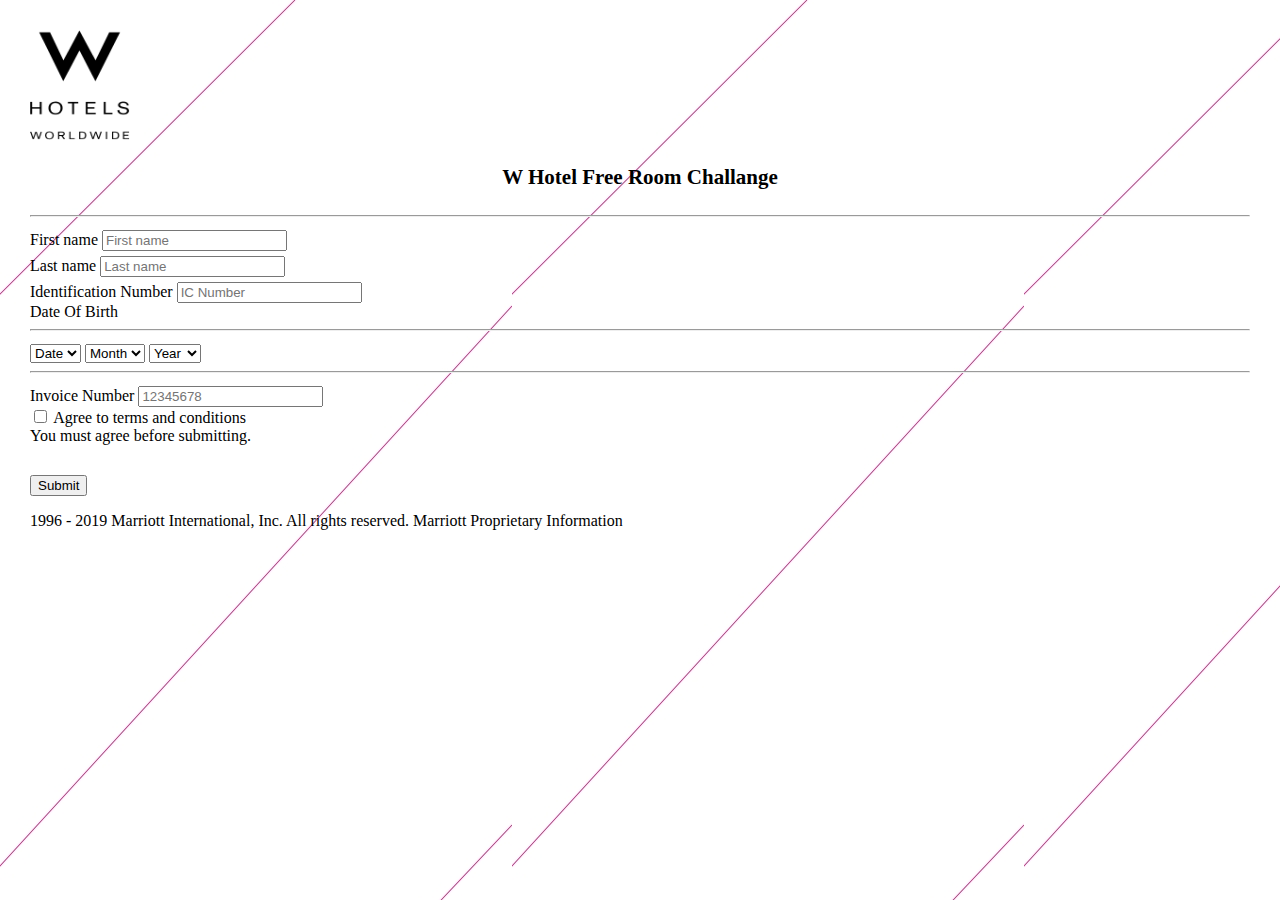
<file: index.html>
<DOCTYPE html>
<html lang="en" dir="ltr">
  <head>
    <meta charset="utf-8">
    <meta name="viewport" content="width=device-width, initial-scale=1, shrink-to-fit=no">
    <title>W Hotel Registration Form</title>
	  <link href="https://stackpath.bootstrapcdn.com/bootstrap/4.2.1/css/bootstrap.min.css" rel="stylesheet" integrity="sha384-GJzZqFGwb1QTTN6wy59ffF1BuGJpLSa9DkKMp0DgiMDm4iYMj70gZWKYbI706tWS" crossorigin="anonymous">
<style>

body{
    margin:30px;
    background-image: url("images/mainbackground.jpg");
    background-repeat: repeat;
    
}

h4 {
  font-size: 20px;
}

.form-control {
  margin-top: 5px;
}

h4 {
  margin: 10px 0px 10px 0px;
  padding: 15px 0px 15px 0px;
  text-align: center;
  font-size: 21px;
}

.form-check-input.is-invalid~.form-check-label, .was-validated .form-check-input:invalid~.form-check-label, .invalid-feedback {
  color: black;
}

.finalbtn {
  margin-top: 30px;
}
</style>

  </head>
  <body>
<div class="container-fluid">
    <!-- Image and text -->
<nav class="navbar ">
  <a class="navbar-brand">
    <img src="images/whotel.jpg" width="100" height="110" class="d-inline-block align-top" alt="W Hotel">
  </a>
</nav>

<h4>W Hotel Free Room Challange</h4>

<hr/>






    <form>
  <div class="form-row">
    <div class="col-md-4 mb-3">
      <label for="validationServer01">First name</label>
      <input type="text" class="form-control" id="validationServer01" placeholder="First name" value="" required>
    </div>
    <div class="col-md-4 mb-3">
      <label for="validationServer02">Last name</label>
      <input type="text" class="form-control" id="validationServer02" placeholder="Last name" value="" required>
    </div>
    <div class="col-md-4 mb-3">
      <label for="validationServer02">Identification Number</label>
      <input type="text" class="form-control" id="validationServer02" placeholder="IC Number" value="" required>
    </div>
    
  </div>
  <div class="form-group">
    <label for="exampleFormControlSelect1">Date Of Birth</label>
    <hr/>
    <select class="form-control" id="exampleFormControlSelect1">
      <option>Date</option>
      <option>1</option>
      <option>2</option>
      <option>3</option>
      <option>4</option>
      <option>5</option>
      <option>6</option>
      <option>7</option>
      <option>8</option>
      <option>9</option>
      <option>10</option>
      <option>11</option>
      <option>12</option>
      <option>13</option>
      <option>14</option>
      <option>15</option>
      <option>16</option>
      <option>17</option>
      <option>18</option>
      <option>19</option>
      <option>20</option>
      <option>21</option>
      <option>22</option>
      <option>23</option>
      <option>24</option>
      <option>25</option>
      <option>26</option>
      <option>27</option>
      <option>28</option>
      <option>29</option>
      <option>30</option>
      <option>31</option>
    </select>

    <select class="form-control" id="exampleFormControlSelect1">
      <option>Month</option>
      <option>1</option>
      <option>2</option>
      <option>3</option>
      <option>4</option>
      <option>5</option>
      <option>6</option>
      <option>7</option>
      <option>8</option>
      <option>9</option>
      <option>10</option>
      <option>11</option>
      <option>12</option>
    </select>
 
    <select class="form-control" id="exampleFormControlSelect1">
      <option>Year</option>
      <option>1990</option>
      <option>1991</option>
      <option>1992</option>
      <option>1993</option>
      <option>1994</option>
      <option>1995</option>
      <option>1996</option>
      <option>1997</option>
      <option>1998</option>
      <option>1999</option>
      <option>2000</option>
      <option>2001</option>
      <option>2002</option>
      <option>2003</option>
      <option>2004</option>
      <option>2005</option>
      <option>2006</option>
      <option>2007</option>
      <option>2008</option>
      <option>2009</option>
    </select>
  </div>
  <hr/>
  <div class="form-row">
    <div class="col-md-4 mb-3">
      <label for="validationServer01">Invoice Number</label>
      <input type="text" class="form-control" id="validationServer01" placeholder="12345678" value="" required>
    </div>
  </div>  
  <div class="form-group">
    <div class="form-check">
      <input class="form-check-input is-invalid" type="checkbox" value="" id="invalidCheck3" required>
      <label class="form-check-label" for="invalidCheck3">
        Agree to terms and conditions
      </label>
      <div class="invalid-feedback">
        You must agree before submitting.
      </div>
    </div>
  </div>
  <button type="button" class="btn btn-primary finalBtn" onclick="window.location.href = 'challenge.html';">Submit</button>
</form>
    

      </body>

      <footer>
        1996 - 2019  Marriott International, Inc. All rights reserved. Marriott Proprietary Information
      </footer>
 </div>     
    </html>
</file>
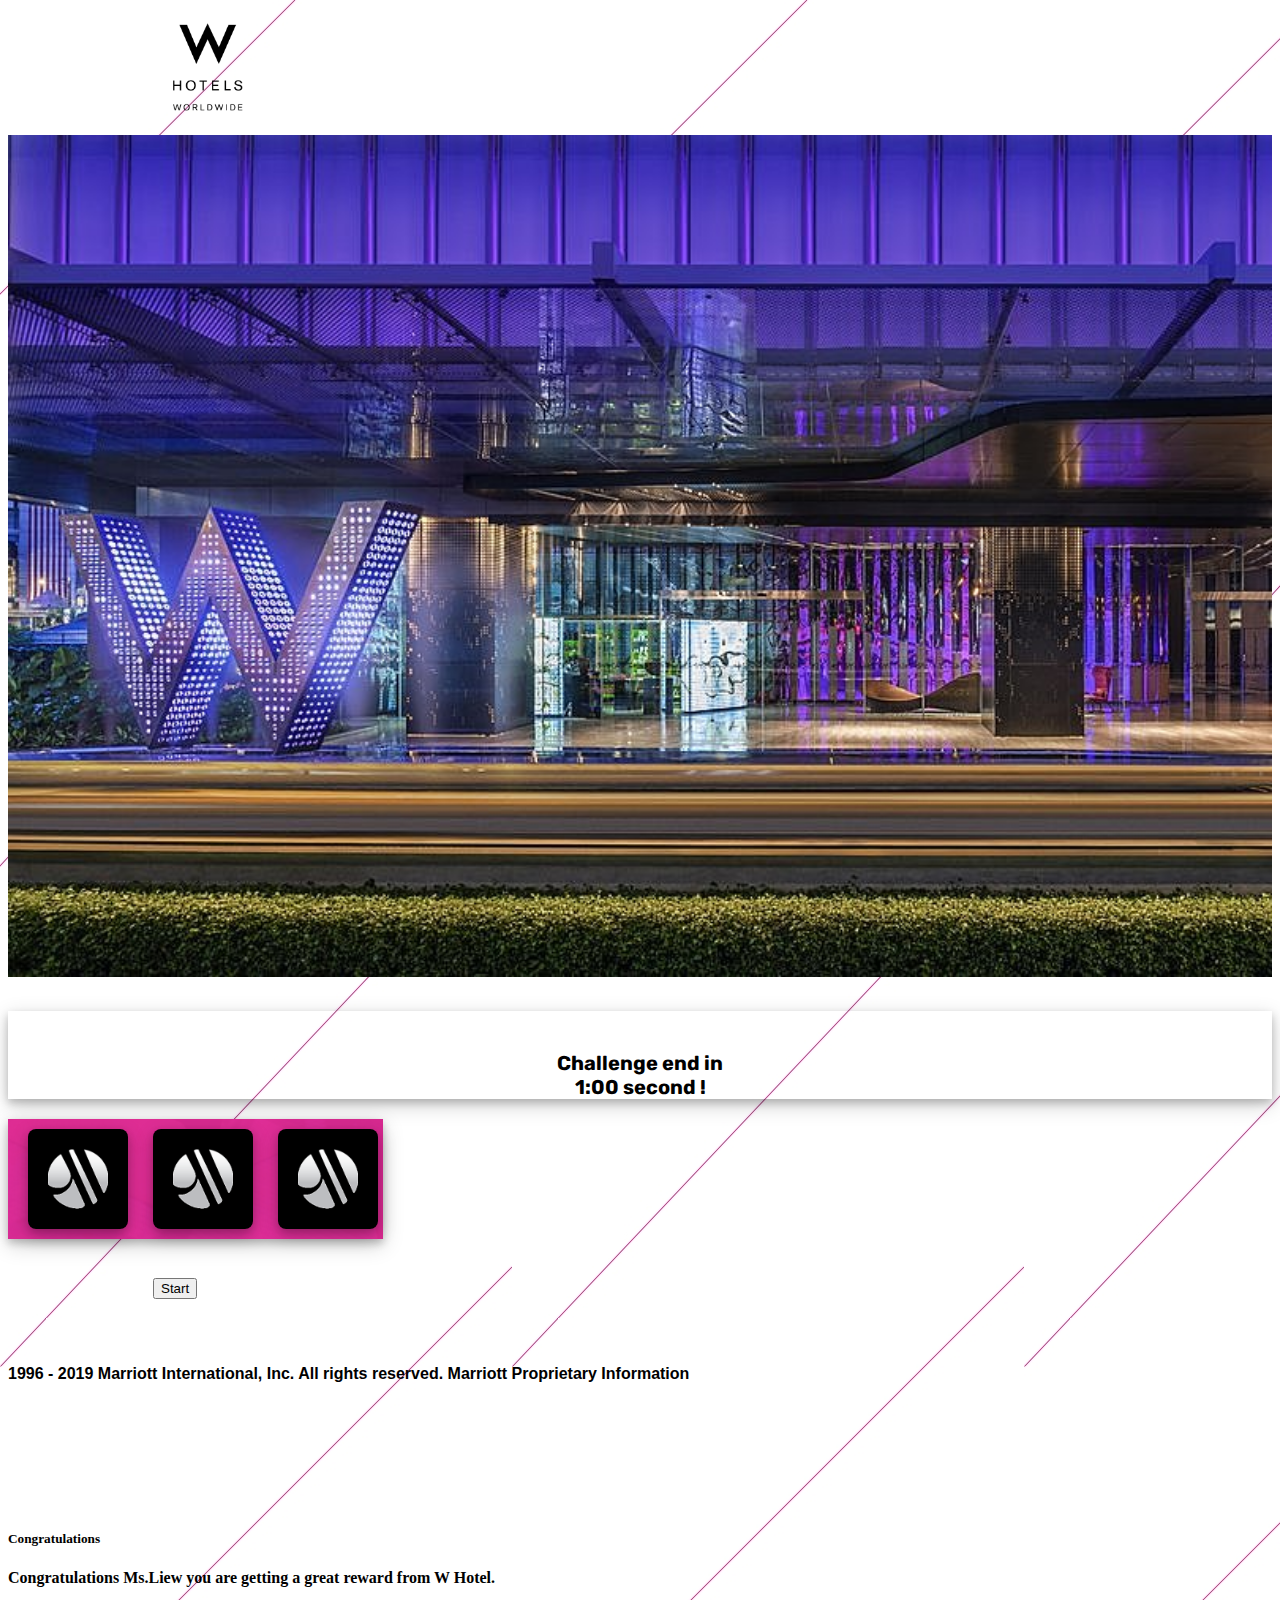
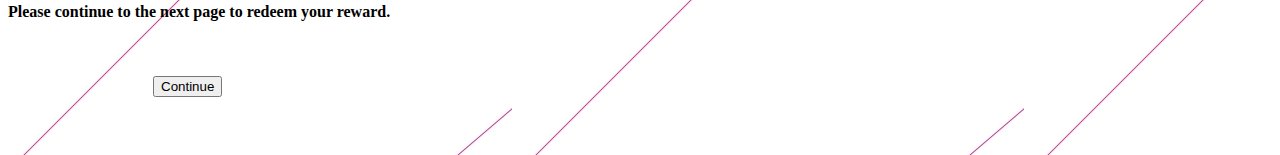
<file: challenge.html>
<!DOCTYPE html>
<html lang="en" dir="ltr">
  <head>
    <meta charset="utf-8">
    <meta name="viewport" content="width=device-width, initial-scale=1, shrink-to-fit=no">
    <title>W Hotel Free Room Challenge</title>
	  <link href="https://stackpath.bootstrapcdn.com/bootstrap/4.2.1/css/bootstrap.min.css" rel="stylesheet" integrity="sha384-GJzZqFGwb1QTTN6wy59ffF1BuGJpLSa9DkKMp0DgiMDm4iYMj70gZWKYbI706tWS" crossorigin="anonymous">
    <link href="styles/style.css" rel="stylesheet"> 
   <link href="https://fonts.googleapis.com/css?family=Rubik" rel="stylesheet">


  </head>
  <body>
    <div class="wlogo">
    <img class="logo" src="images/whotel.jpg" width="70px`">
    </div>
    
    <div class="mainpic">
    <img class="pic" src="images/big.jpg" width="100%%">
    </div>
    
    <!-- Display the countdown timer in an element -->
  <div class="container">
  <div class="row">
    <div class="col-sm timer">
      <p><b>Challenge end in <br/><span id="time">1:00</span> second !<b></p>
    </div>


    <!-- dice game start -->
    <div class="container">
    <div class="row">
    <div class="col-sm dice">
        
      
        <img class="img1 diceimg" src="images/dice4.png" width="100px">
        <img class="img2 diceimg" src="images/dice4.png" width="100px">
        <img class="img3 diceimg" src="images/dice4.png" width="100px">
    </div>
    </div>
    <!-- dice game ends-->
    <button type="button" class="dice-roll btn btn-primary">Start</button>


    
    
<div id="footer1">
     
       <p> 1996 - 2019  Marriott International, Inc. All rights reserved. Marriott Proprietary Information</p>
    
</div>    

<!-- Button trigger modal -->
<button type="button" id="modalbtn" class="pop btn btn-primary" data-toggle="modal" data-target="#exampleModal">
  Launch modal
</button>

<!-- Modal -->
<div class="modal fade" id="exampleModal" tabindex="-1" role="dialog" aria-labelledby="exampleModalLabel" aria-hidden="true">
  <div class="modal-dialog" role="document">
    <div class="modal-content">
      <div class="modal-header">
        <h5 class="modal-title" id="exampleModalLabel">Congratulations</h5>
      </div>
      <div class="modal-body">
        <p class="cc">Congratulations Ms.Liew you are getting a great reward from W Hotel.</p> <p>Please continue to the next page to redeem your reward.</p>
      </div>
      <div class="modal-footer">
        <button type="button" class="btn btn-primary" onclick="window.location.href = 'congratulations.html';">Continue</button>
      </div>
    </div>
  </div>
</div>

    <script src="index.js" charset="utf-8"></script>
    <script src="https://code.jquery.com/jquery-3.3.1.slim.min.js" integrity="sha384-q8i/X+965DzO0rT7abK41JStQIAqVgRVzpbzo5smXKp4YfRvH+8abtTE1Pi6jizo" crossorigin="anonymous"></script>
    <script src="https://cdnjs.cloudflare.com/ajax/libs/popper.js/1.14.3/umd/popper.min.js" integrity="sha384-ZMP7rVo3mIykV+2+9J3UJ46jBk0WLaUAdn689aCwoqbBJiSnjAK/l8WvCWPIPm49" crossorigin="anonymous"></script>
    <script src="https://stackpath.bootstrapcdn.com/bootstrap/4.1.3/js/bootstrap.min.js" integrity="sha384-ChfqqxuZUCnJSK3+MXmPNIyE6ZbWh2IMqE241rYiqJxyMiZ6OW/JmZQ5stwEULTy" crossorigin="anonymous"></script>

    </body>

    </html>
</file>
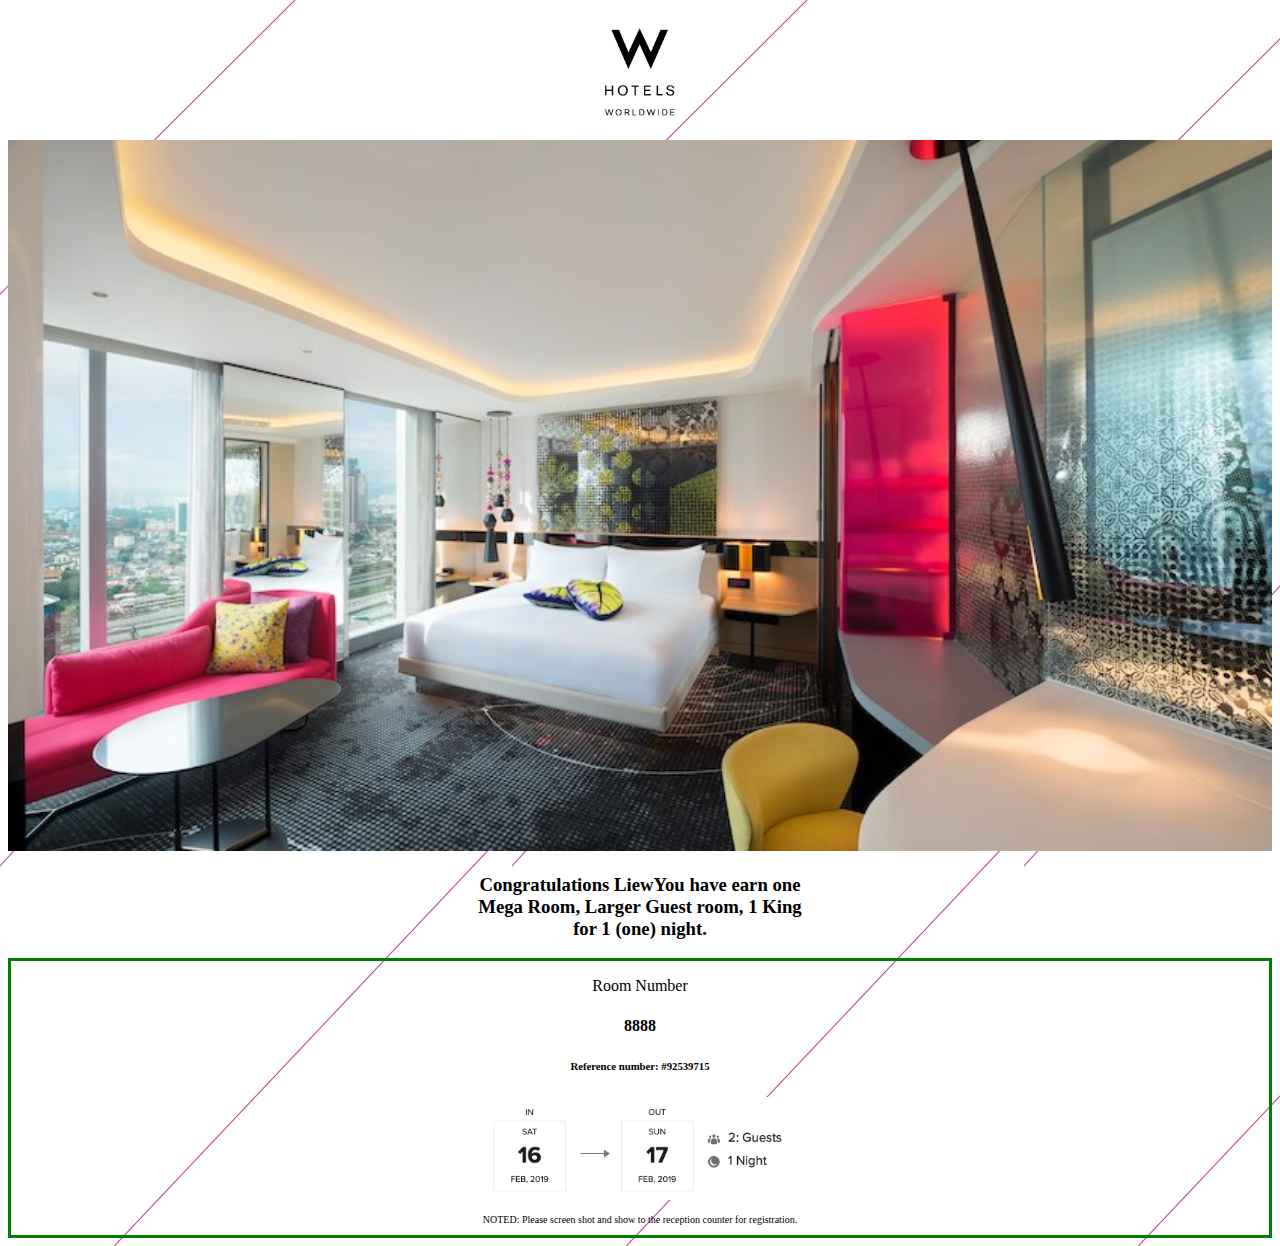
<file: congratulations.html>
<!doctype html>
<html lang="en">
  <head>
    <!-- Required meta tags -->
    <meta charset="utf-8">
    <meta name="viewport" content="width=device-width, initial-scale=1, shrink-to-fit=no">

    <!-- Bootstrap and CSS -->
    
    <link rel="stylesheet" href="https://stackpath.bootstrapcdn.com/bootstrap/4.1.3/css/bootstrap.min.css" integrity="sha384-MCw98/SFnGE8fJT3GXwEOngsV7Zt27NXFoaoApmYm81iuXoPkFOJwJ8ERdknLPMO" crossorigin="anonymous">
    <link href="styles/style2.css" rel="stylesheet">

    <title>Congratulations</title>
  </head>
  <body>
  <div class="container">
    <div class="wlogo">
    <img class="logo" src="images/whotel.jpg" width="70px`">
    </div>

    <div class="mainpic">
    <img class="pic" src="images/room.jpg" width="100%%">
    </div>
    
    <div class="intro">
    <h3> Congratulations Liew</
    <p>You have earn one <br>Mega Room, Larger Guest room, 1 King <br>for 1 (one) night.</p>
    </div>

    <div id="roomtype">
    <p>Room Number</p>
    <h4>8888</h4>
    <h6>Reference number: #92539715</h6>
    <img class="dateOfNight" src="images/date.jpg" width="300px"></img>
    <p class="noted">NOTED: Please screen shot and show to the reception counter for registration.</p>
    </div>
</div>
    <!-- Optional JavaScript -->
    <!-- jQuery first, then Popper.js, then Bootstrap JS -->
    <script src="https://code.jquery.com/jquery-3.3.1.slim.min.js" integrity="sha384-q8i/X+965DzO0rT7abK41JStQIAqVgRVzpbzo5smXKp4YfRvH+8abtTE1Pi6jizo" crossorigin="anonymous"></script>
    <script src="https://cdnjs.cloudflare.com/ajax/libs/popper.js/1.14.3/umd/popper.min.js" integrity="sha384-ZMP7rVo3mIykV+2+9J3UJ46jBk0WLaUAdn689aCwoqbBJiSnjAK/l8WvCWPIPm49" crossorigin="anonymous"></script>
    <script src="https://stackpath.bootstrapcdn.com/bootstrap/4.1.3/js/bootstrap.min.js" integrity="sha384-ChfqqxuZUCnJSK3+MXmPNIyE6ZbWh2IMqE241rYiqJxyMiZ6OW/JmZQ5stwEULTy" crossorigin="anonymous"></script>
  </body>
</html>
</file>
<file: styles/style.css>
body{
   background-image: url(/images/mainbackground.jpg)
}


.logo {
    margin: 15px 0px 15px 165px;
}

.mainpic {
    margin: 5px 0px 30px 0px;
}

.dice{
    display: inline-flex;
    height: 120px;
    background-image: url("/images/bc.png");
    box-shadow: 0 4px 8px 0 rgba(0, 0, 0, 0.2), 0 6px 20px 0 rgba(0, 0, 0, 0.19);
}
.diceimg{
    margin: 10px 5px 10px 20px;
    border-radius: 8px;
    box-shadow: 0 4px 8px 0 rgba(0, 0, 0, 0.2), 0 6px 20px 0 rgba(0, 0, 0, 0.19);
}

button{
   margin-left: 145px;
   margin-top: 39px;
   margin-bottom: 50px;
}
#footer1 {
    font-family: Arial, Helvetica, sans-serif;
}
.timer{
    text-align: center;
    margin: 0px 0px 20px 0px;
    font-family: 'Rubik', sans-serif;
    padding-top: 20px;
    font-size: 20px;
    box-shadow: 0 4px 8px 0 rgba(0, 0, 0, 0.2), 0 6px 20px 0 rgba(0, 0, 0, 0.19);
}

.pop {
    visibility: hidden;
}
</file>
<file: styles/style2.css>
.wlogo {
    text-align: center;
    padding: 20px 0px 20px 0px;
}

body {
    text-align: center;
    background-image: url(/images/mainbackground.jpg);

}

#roomtype {
    border-style: solid;
  border-color: green;
}

.noted {
    font-size: 10px;
}
</file>
